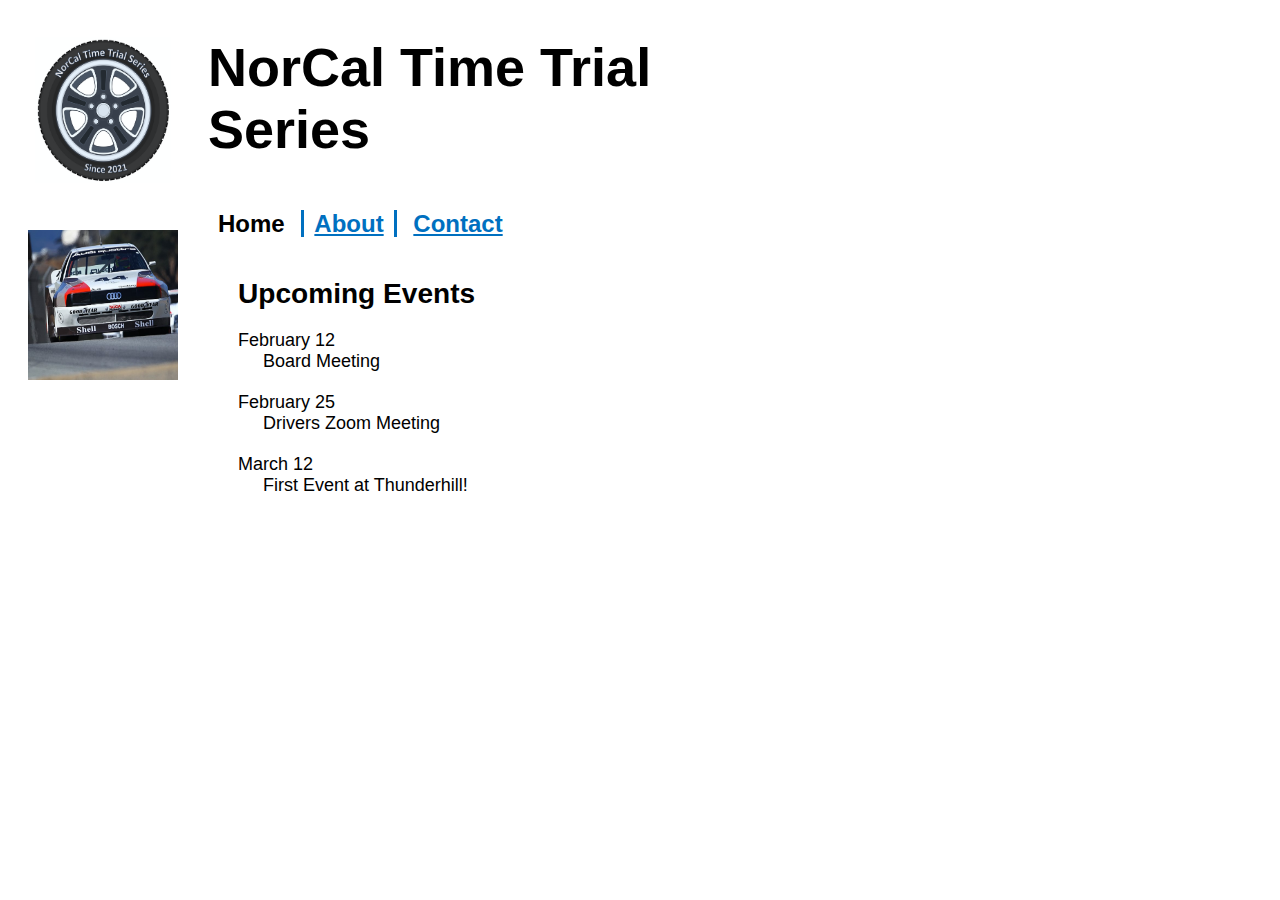
<file: 01-Intro-Web-Dev/01-Task1/index.html>
<!DOCTYPE html>
<html lang='en'>
  
  <head>
    <meta charset='utf-8'>
    <title>Home Page</title>
    <link rel="stylesheet" href="styles/index.css">
  </head>


  <body>

      <div class='images'>
        <img class='logo' src='images/LOGO.png'>
        <img class='img' src='images/car1.png'>
      </div>
  
      <section class="container">
        <h1 class="main-title">NorCal Time Trial Series</h1>
        
        <nav class="navigation">
            <a class="home-nav" href="index.html">Home</a>
            <a class="about-nav" href="about.html">About</a>
            <a class="contact-nav" href="contact.html">Contact</a>
        </nav> 
  
        <div class="content">
        <h3 class="title">Upcoming Events</h3>
  
          <div class="date">February 12</div>
          <div class="activity">Board Meeting</div>
          
          <div class="date">February 25</div>
          <div class="activity">Drivers Zoom Meeting</div>
          
          <div class="date">March 12</div>
          <div class="activity">First Event at Thunderhill!</div>
        </div>
      </section>
  </body>
</html>
</file>
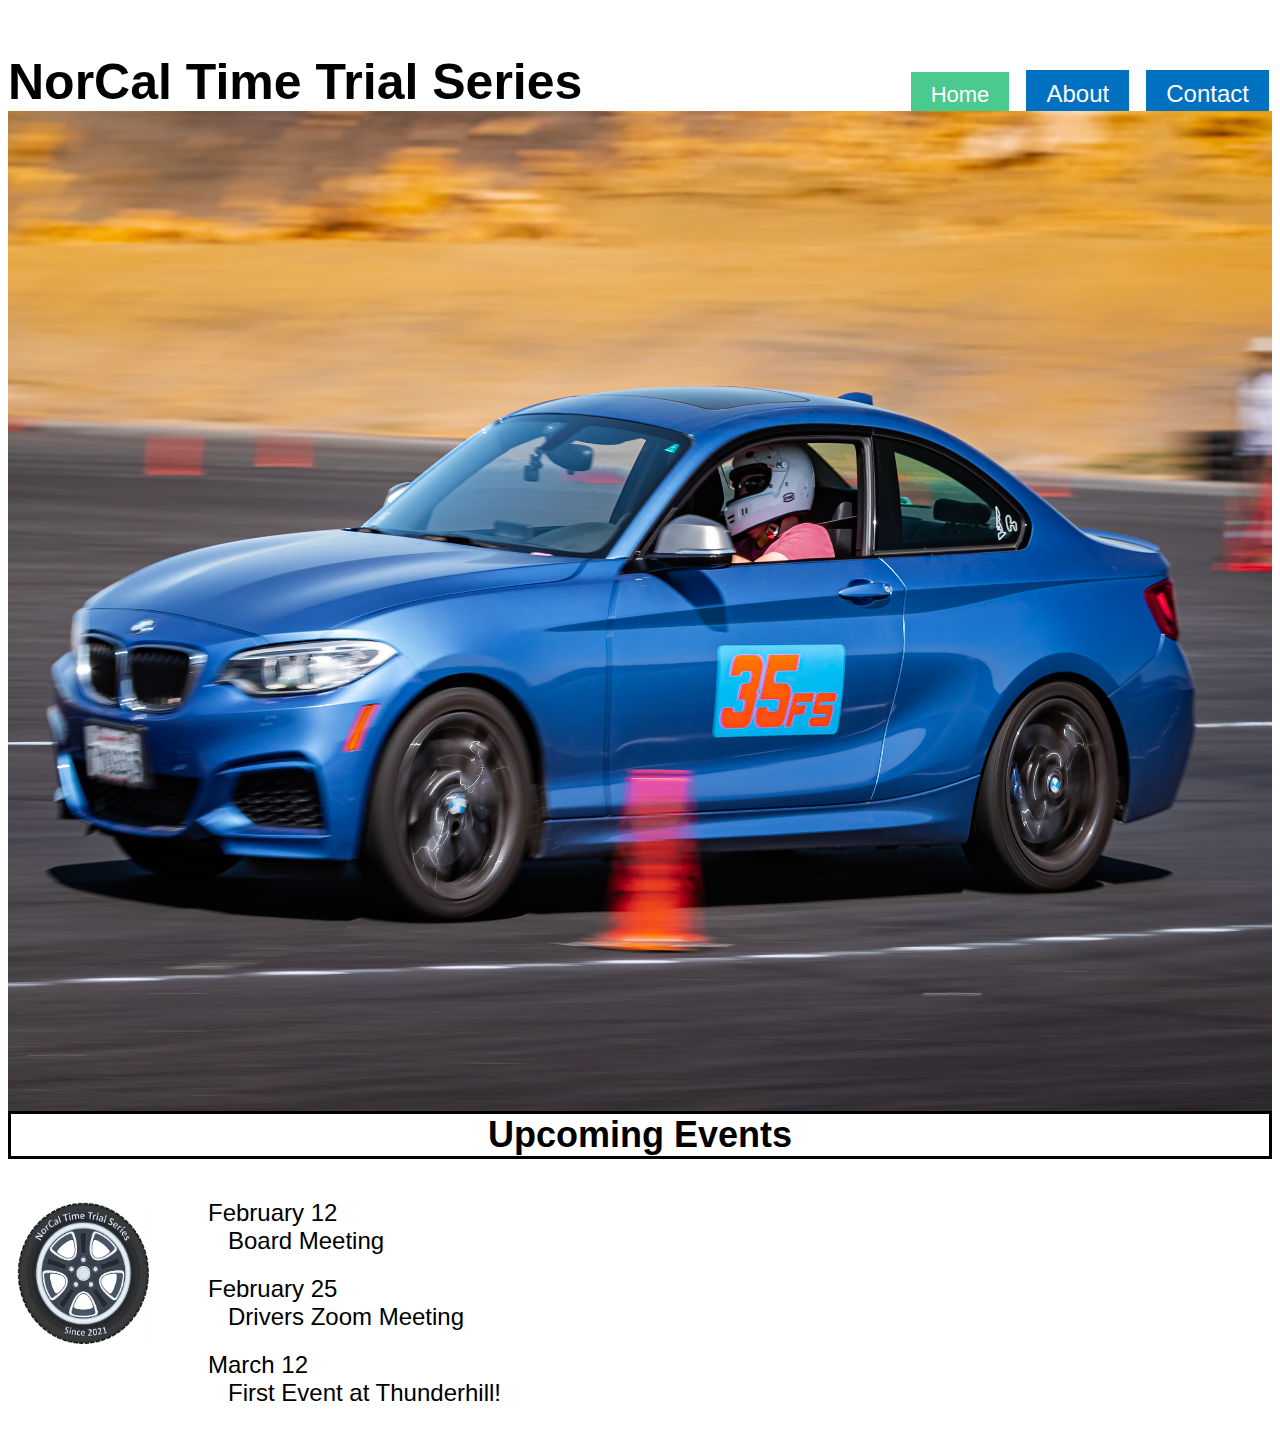
<file: 01-Intro-Web-Dev/Root 2/index.html>
<!DOCTYPE html>
<html lang='en'>
  
  <head>
    <meta charset='utf-8'>
    <title>Home Page</title>
    <link rel='stylesheet' href="styles/index.css" >
  </head>
  <body>
  
      <section class="container">
        <h1 class="main-title">NorCal Time Trial Series</h1>
     
        <nav class="navigation">
            <a class="home-nav" href="index.html">Home</a>
            <a class="about-nav" href="about.html">About</a>
            <a class="contact-nav" href="contact.html">Contact</a>
        </nav> 

        <img class='img' src='images/car4.jpeg'>
        <h2 class="section-title">Upcoming Events</h2>
        
        <div>
          <img class='logo' src='images/LOGO.png'>
        <div class="content">
          
      
  
          <div class="date">February 12</div>
          <div class="activity">Board Meeting</div>
          
          <div class="date">February 25</div>
          <div class="activity">Drivers Zoom Meeting</div>
          
          <div class="date">March 12</div>
          <div class="activity">First Event at Thunderhill!</div>
        </div>
      </section>
  </body>
</html>
</file>
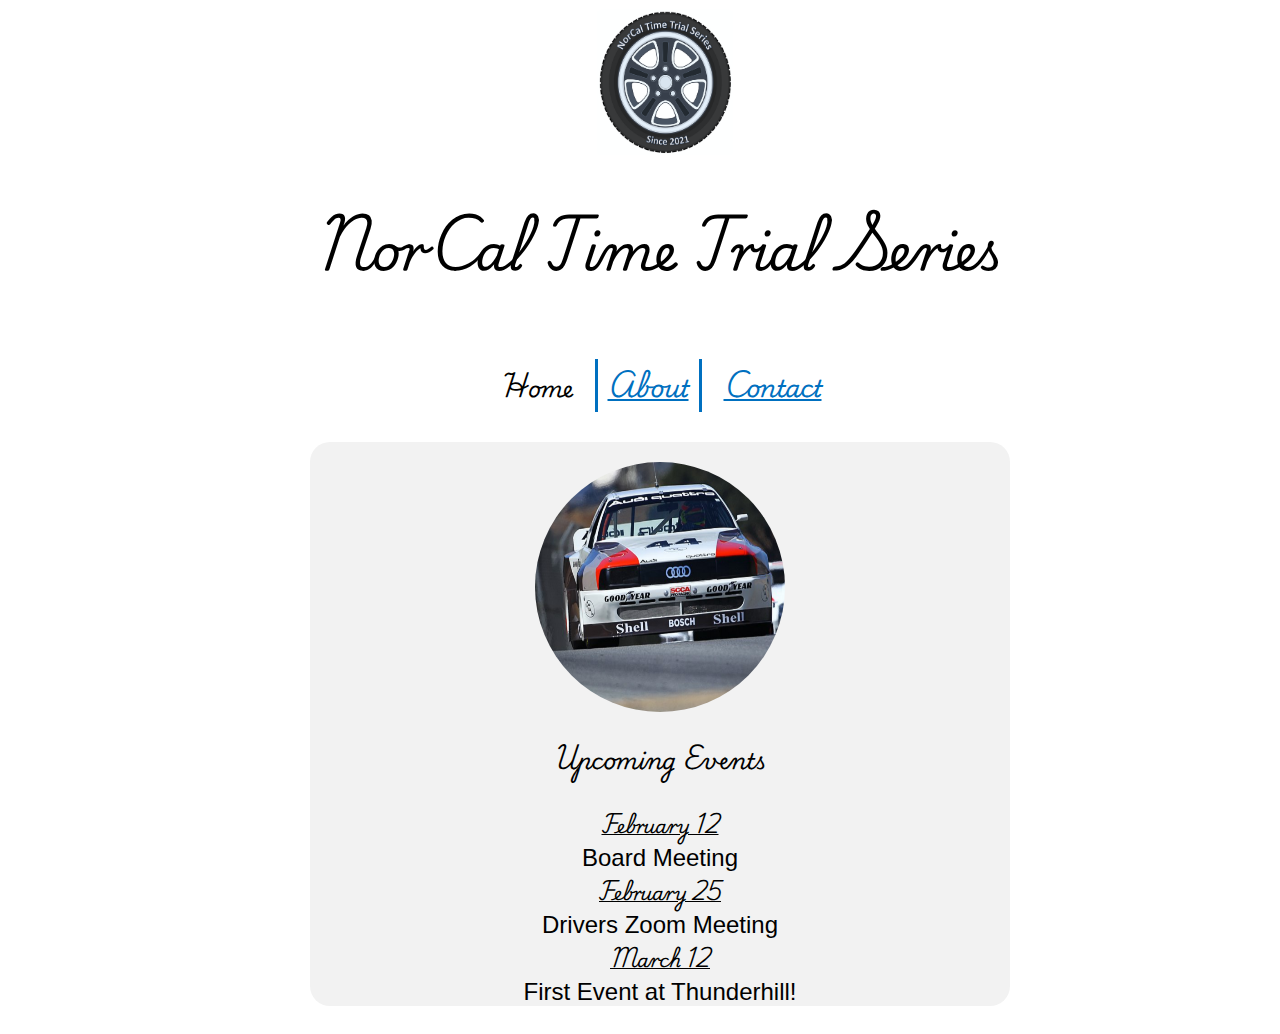
<file: 01-Intro-Web-Dev/Root/index.html>
<!DOCTYPE html>
<html lang='en'>
  
  <head>
    <meta charset='utf-8'>
    <title>Home Page</title>
    <link rel="preconnect" href="https://fonts.googleapis.com">
    <link rel="preconnect" href="https://fonts.gstatic.com" crossorigin>
    <link href="https://fonts.googleapis.com/css2?family=Playwrite+CU:wght@100..400&display=swap" rel="stylesheet">
    <link rel="stylesheet" href="styles/index.css">
  </head>


  <body>
      <section class="container">
        <img class='logo' src='images/LOGO.png'>
        <h1 class="main-title">NorCal Time Trial Series</h1>
        
        <nav class="navigation">
            <a class="home-nav" href="index.html">Home</a>
            <a class="about-nav" href="about.html">About</a>
            <a class="contact-nav" href="contact.html">Contact</a>
        </nav> 
  
        <div class="content">
          <img class='img' src='images/car1.png'>
        <h3 class="title">Upcoming Events</h3>
  
          <div class="date">February 12</div>
          <div class="activity">Board Meeting</div>
          
          <div class="date">February 25</div>
          <div class="activity">Drivers Zoom Meeting</div>
          
          <div class="date">March 12</div>
          <div class="activity">First Event at Thunderhill!</div>
        </div>
      </section>
  </body>
</html>
</file>
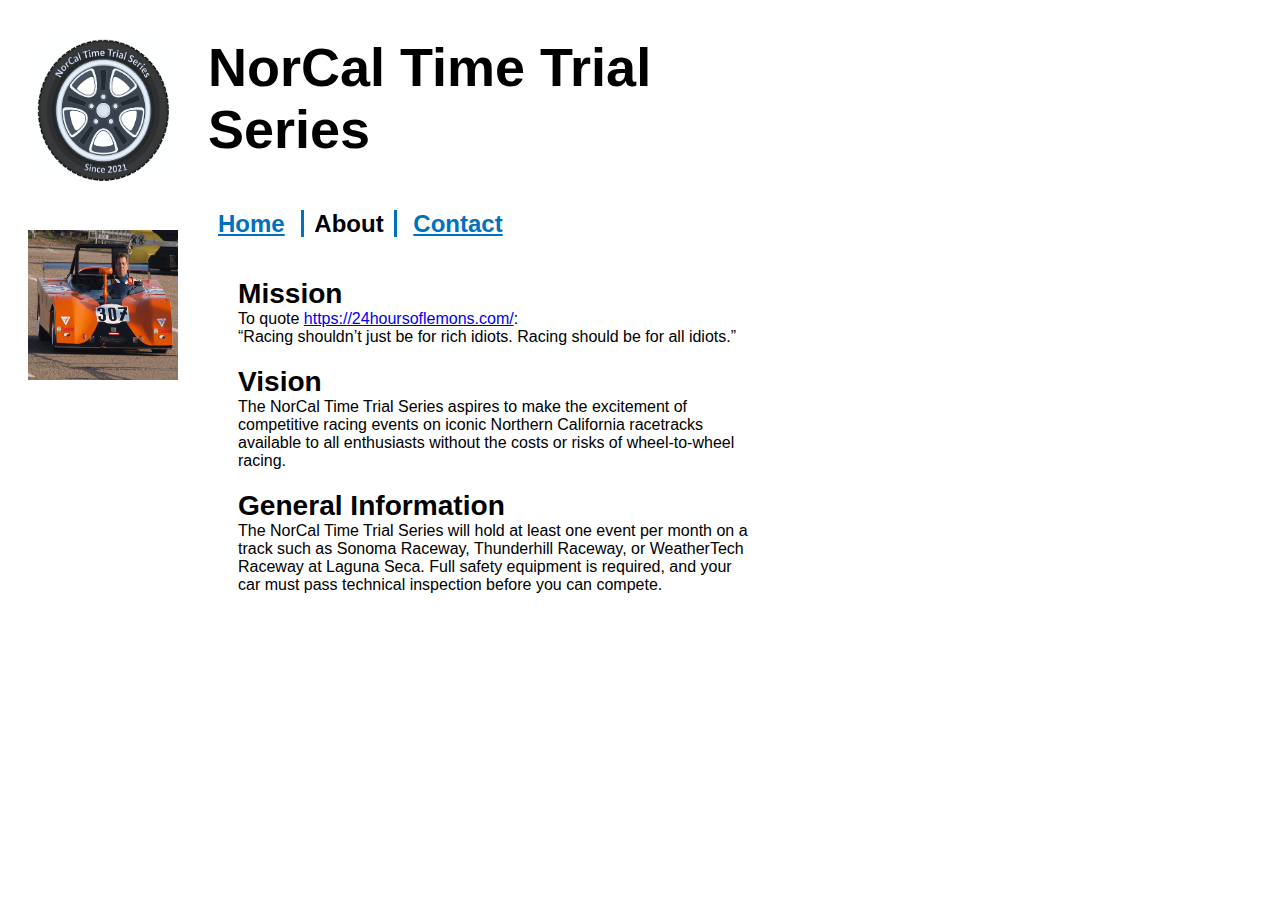
<file: 01-Intro-Web-Dev/01-Task1/about.html>
<!DOCTYPE html>
<html lang='eng'>
  
  <head>
    <meta charset='utf-8'>
    <title>About Page</title>
    <link rel='stylesheet' href="styles/about.css" >
  </head>
  <body>

      <div class='images'>
        <img class='logo' src='images/LOGO.png'>
        <img class='img' src='images/car2.png'>
      </div>
  
      <section class="container">
        <h1 class="main-title">NorCal Time Trial Series</h1>
        
        <nav class="navigation">
            <a class="home-nav" href="index.html">Home</a>
            <a class="about-nav" href="about.html">About</a>
            <a class="contact-nav" href="contact.html">Contact</a>
        </nav> 
      
        <div class="content">
            <h3 class="title">Mission</h3>
              <div class="description">To quote <a href="https://24hoursoflemons.com/">https://24hoursoflemons.com/</a>:<br>“Racing shouldn’t just be for rich idiots. Racing should be for all idiots.”
              </div>
          
            <h3 class="title">Vision</h3>
              <div class="description">The NorCal Time Trial Series aspires to make the excitement of competitive racing events on iconic Northern California racetracks available to all enthusiasts without the costs or risks of wheel-to-wheel racing.
              </div>
          
            <h3 class="title">General Information</h3>
              <div class="description">The NorCal Time Trial Series will hold at least one event per month on a track such as Sonoma Raceway, Thunderhill Raceway, or WeatherTech Raceway at Laguna Seca. Full safety equipment is required, and your car must pass technical inspection before you can compete.
              </div>
        </div>
      </section>
    
  </body>
</html>
</file>
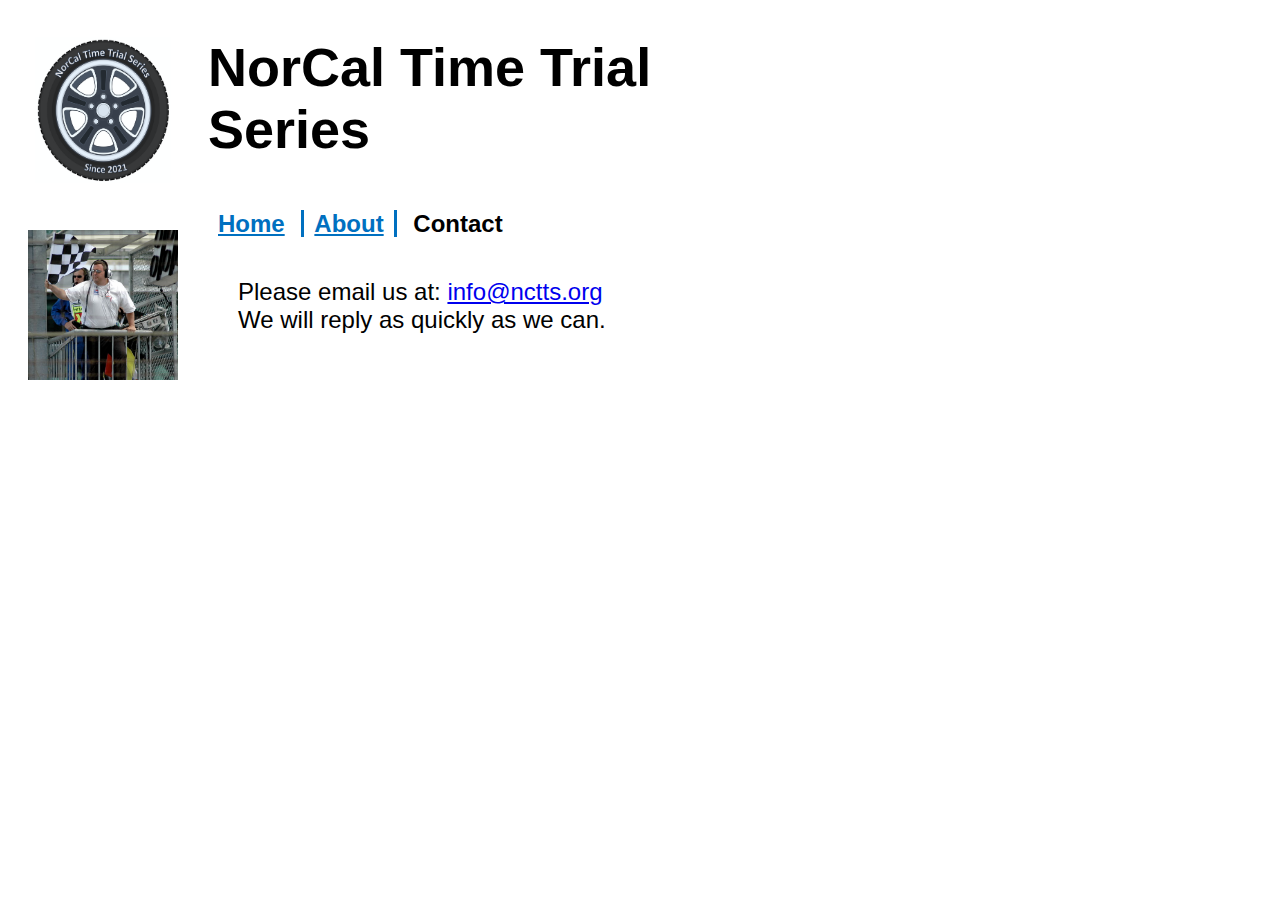
<file: 01-Intro-Web-Dev/01-Task1/contact.html>
<!DOCTYPE html>
<html lang='eng'>
  
  <head>
    <meta charset='utf-8'>
    <title>Contact Page</title>
    <link rel="stylesheet" href="styles/contact.css">
  </head>
  <body>
      <div class='images'>
        <img class='logo' src='images/LOGO.png'>
        <img class='img' src='images/car3.png'>
      </div>

      <section class="container">
        <h1 class="main-title">NorCal Time Trial Series</h1>
        
        <nav class="navigation">
            <a class="home-nav" href="index.html">Home</a>
            <a class="about-nav" href="about.html">About</a>
            <a class="contact-nav" href="contact.html">Contact</a>
        </nav> 
        
        <div class="content">
          <p>Please email us at: <a href="mailto:info@nctts.org">info@nctts.org</a><br>
            We will reply as quickly as we can.
          </p>
        </div>
      </section>
      
  </body>
</html>
</file>
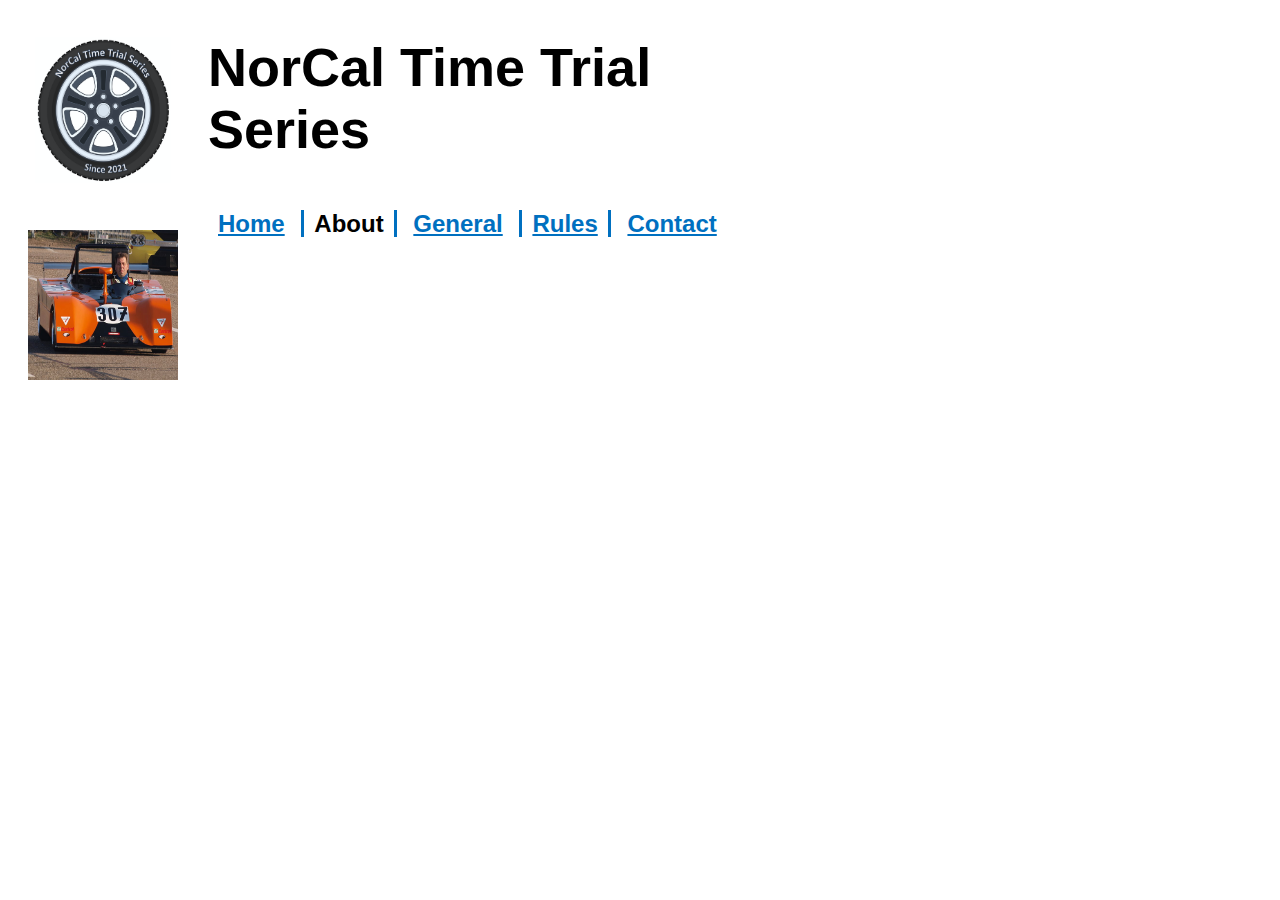
<file: 01-Intro-Web-Dev/01-Task1/general_info.html>
<!DOCTYPE html>
<html lang='eng'>
  
  <head>
    <meta charset='utf-8'>
    <title>General Information Page</title>
    <link rel='stylesheet' href="styles/about.css" >
  </head>
  <body>

      <div class='images'>
        <img class='logo' src='images/LOGO.png'>
        <img class='img' src='images/car2.png'>
      </div>
  
      <section class="container">
        <h1 class="main-title">NorCal Time Trial Series</h1>
        
        <nav class="navigation">
            <a class="home-nav" href="index.html">Home</a>
            <a class="about-nav" href="about.html">About</a>
            <a class="info-nav" href="general_info.html">General</a>
            <a class="rules-nav" href="rules.html">Rules</a>
            <a class="contact-nav" href="contact.html">Contact</a>
        </nav> 
      
        
   
      </section>
    
  </body>
</html>
</file>
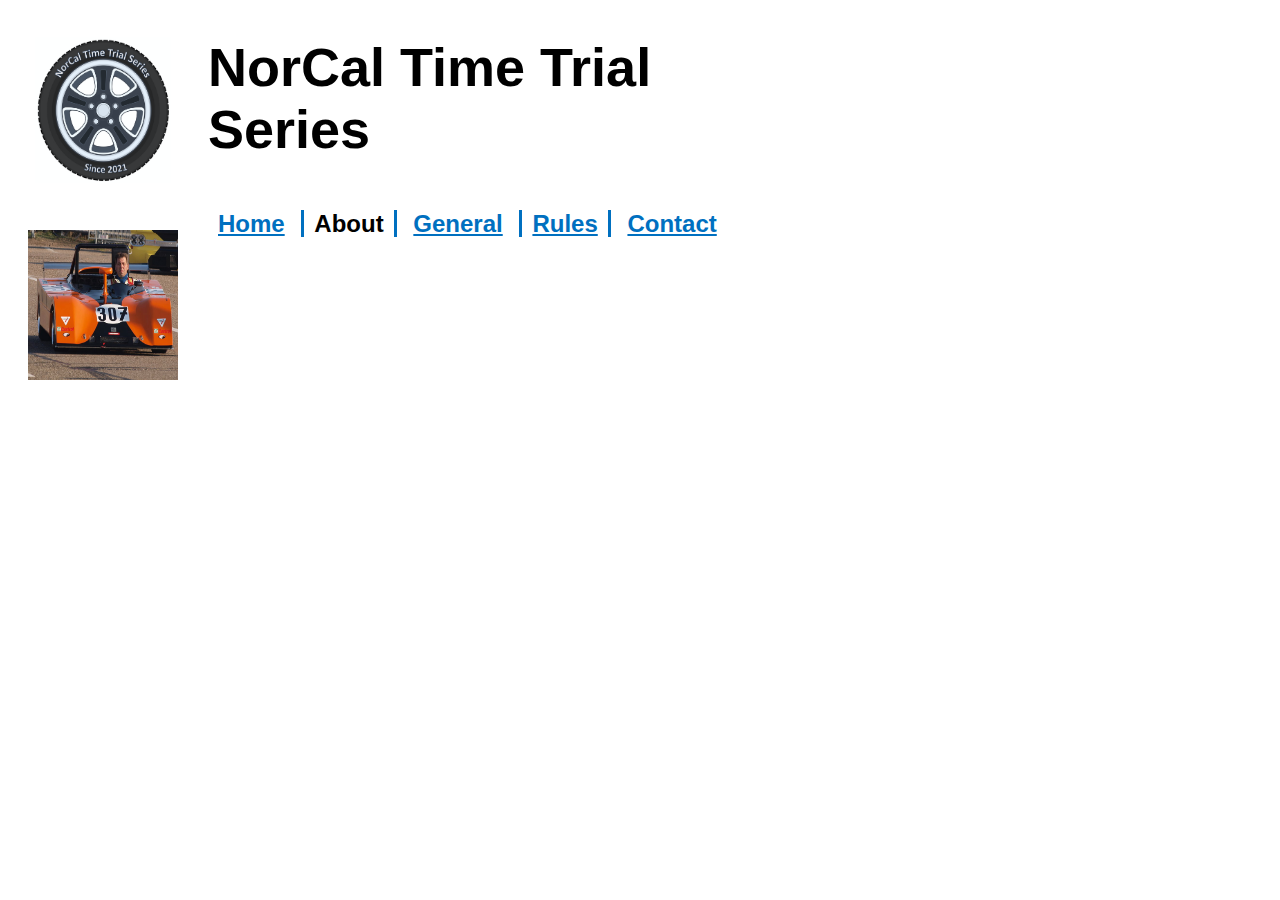
<file: 01-Intro-Web-Dev/01-Task1/rules.html>
<!DOCTYPE html>
<html lang='eng'>
  
  <head>
    <meta charset='utf-8'>
    <title>Safety Rules Page</title>
    <link rel='stylesheet' href="styles/about.css" >
  </head>
  <body>

      <div class='images'>
        <img class='logo' src='images/LOGO.png'>
        <img class='img' src='images/car2.png'>
      </div>
  
      <section class="container">
        <h1 class="main-title">NorCal Time Trial Series</h1>
        
        <nav class="navigation">
            <a class="home-nav" href="index.html">Home</a>
            <a class="about-nav" href="about.html">About</a>
            <a class="info-nav" href="general_info.html">General</a>
            <a class="rules-nav" href="rules.html">Rules</a>
            <a class="contact-nav" href="contact.html">Contact</a>
        </nav> 
      
        
   
      </section>
    
  </body>
</html>
</file>
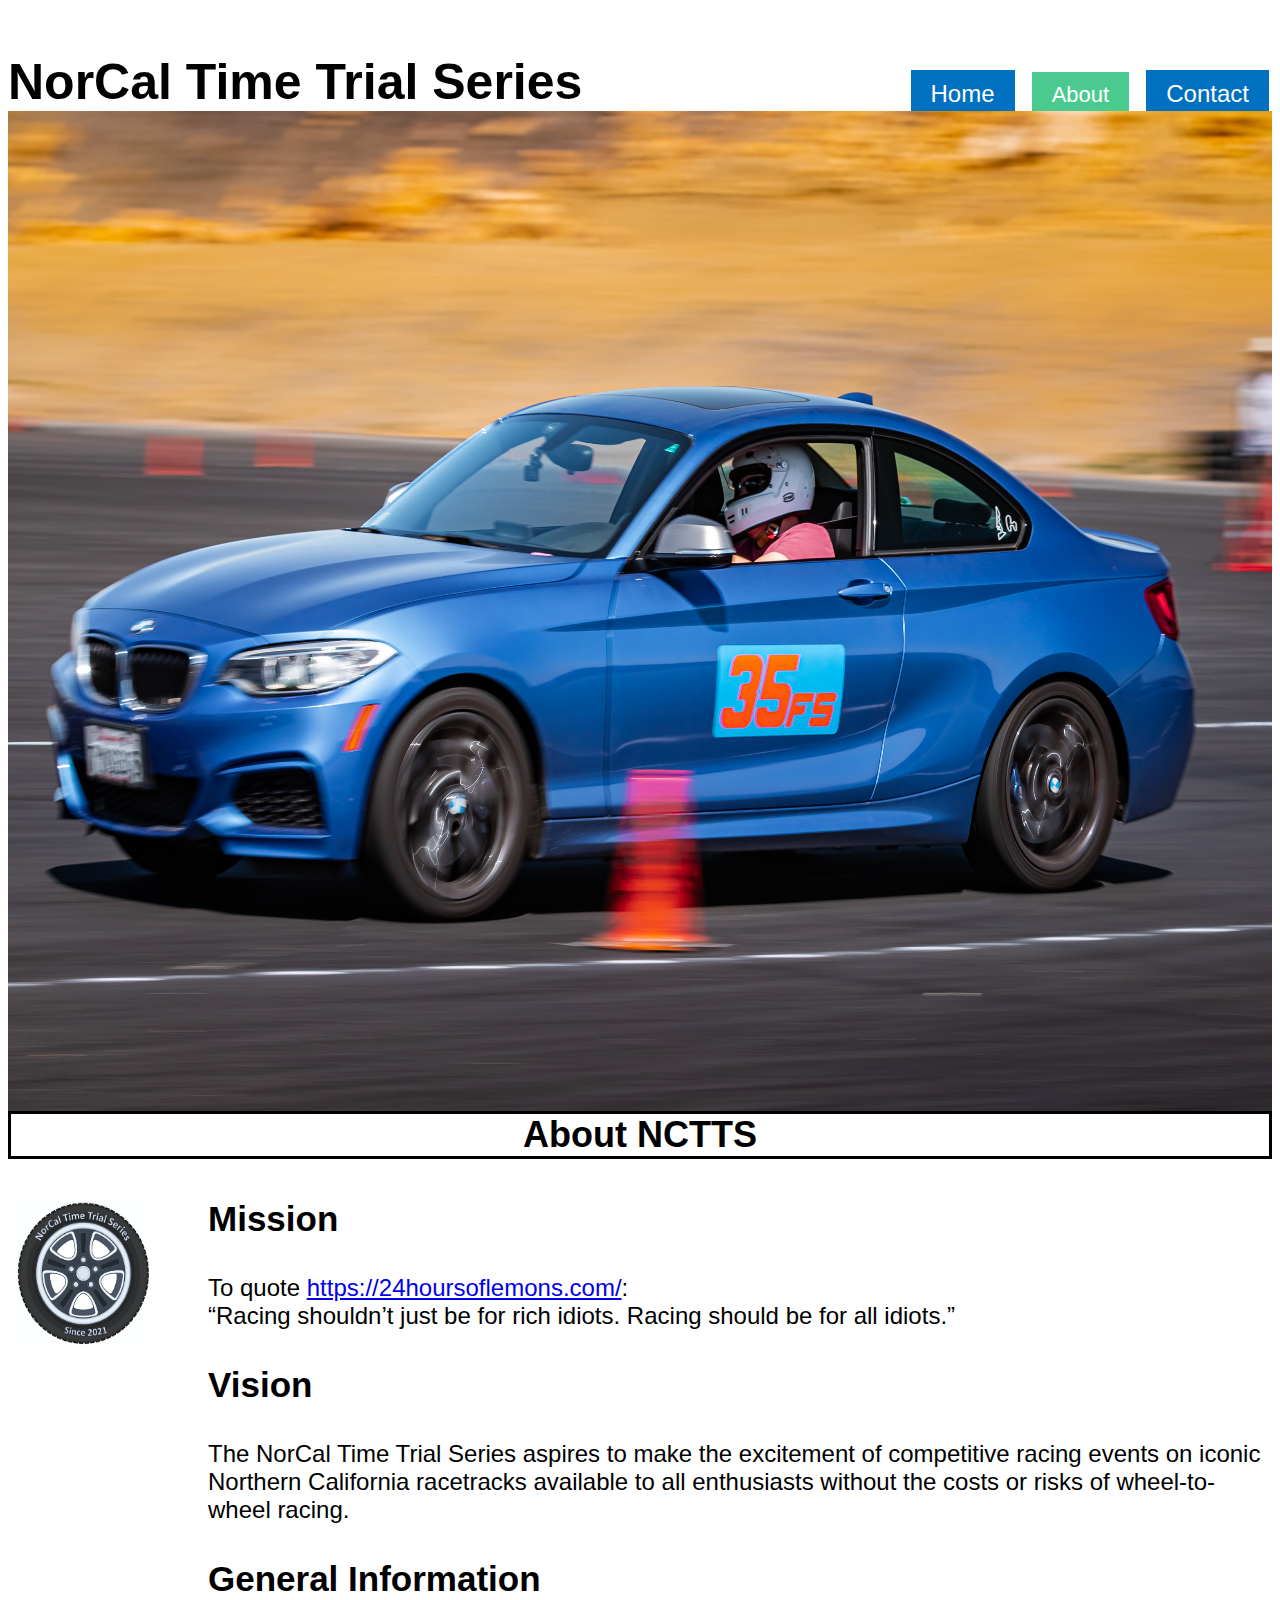
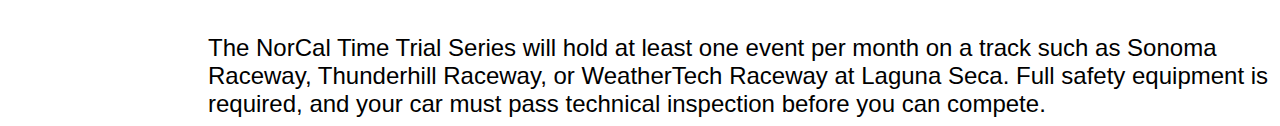
<file: 01-Intro-Web-Dev/Root 2/about.html>
<!DOCTYPE html>
<html lang='eng'>
  
  <head>
    <meta charset='utf-8'>
    <title>About Page</title>
    <link rel='stylesheet' href="styles/about.css" >
  </head>
  <body>
  
      <section class="container">
          <h1 class="main-title">NorCal Time Trial Series</h1>
        
          <nav class="navigation">
            <a class="home-nav" href="index.html">Home</a>
            <a class="about-nav" href="about.html">About</a>
            <a class="contact-nav" href="contact.html">Contact</a>
        </nav> 
       

        <img class='img' src='images/car4.jpeg'>
        <h2 class="section-title">About NCTTS</h2>
        
        <div>
          <img class='logo' src='images/LOGO.png'>
        <div class="content">
          
            <h3 class="title">Mission</h3>
              <div class="description">To quote <a href="https://24hoursoflemons.com/">https://24hoursoflemons.com/</a>:<br>“Racing shouldn’t just be for rich idiots. Racing should be for all idiots.”
              </div>
          
            <h3 class="title">Vision</h3>
              <div class="description">The NorCal Time Trial Series aspires to make the excitement of competitive racing events on iconic Northern California racetracks available to all enthusiasts without the costs or risks of wheel-to-wheel racing.
              </div>
          
            <h3 class="title">General Information</h3>
              <div class="description">The NorCal Time Trial Series will hold at least one event per month on a track such as Sonoma Raceway, Thunderhill Raceway, or WeatherTech Raceway at Laguna Seca. Full safety equipment is required, and your car must pass technical inspection before you can compete.
              </div>
          </div>
        </div>
      </section>
  </body>
</html>
</file>
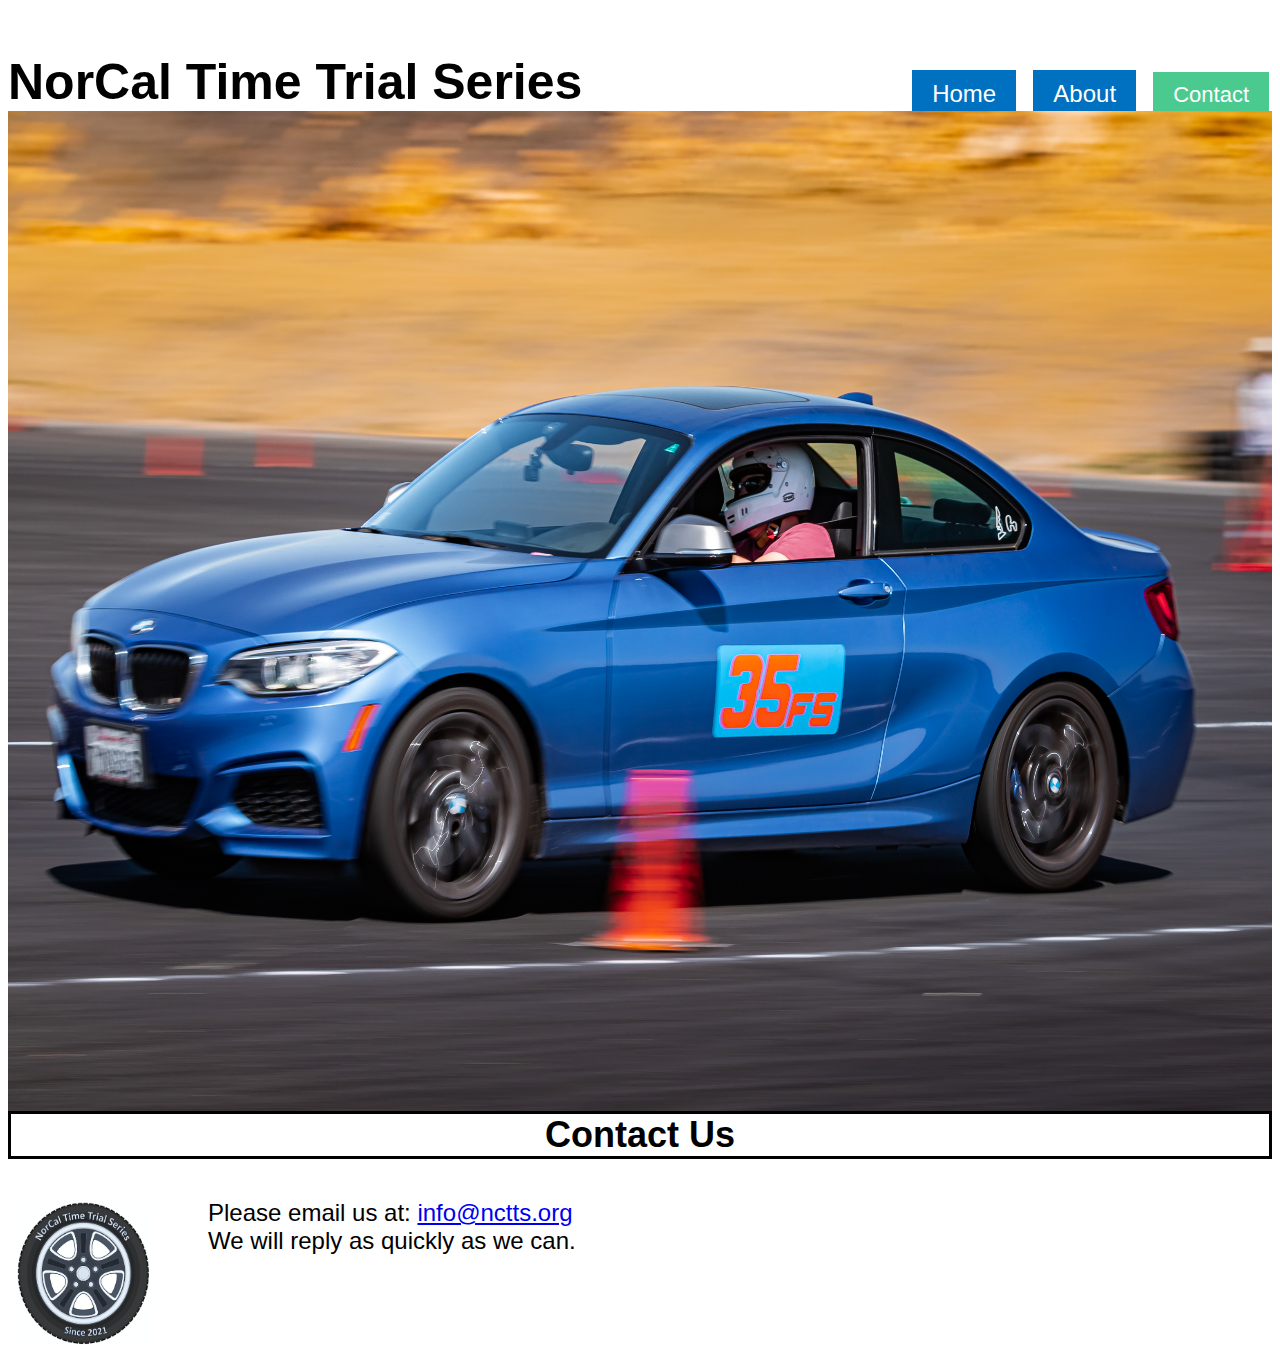
<file: 01-Intro-Web-Dev/Root 2/contact.html>
<!DOCTYPE html>
<html lang='eng'>
  
  <head>
    <meta charset='utf-8'>
    <title>Contact Page</title>
    <link rel='stylesheet' href="styles/contact.css" >
  </head>
  <body>
  
      <section class="container">
        <h1 class="main-title">NorCal Time Trial Series</h1>
     
        <nav class="navigation">
            <a class="home-nav" href="index.html">Home</a>
            <a class="about-nav" href="about.html">About</a>
            <a class="contact-nav" href="contact.html">Contact</a>
        </nav> 

        <img class='img' src='images/car4.jpeg'>
        <h2 class="section-title">Contact Us</h2>
        
        <div>
          <img class='logo' src='images/LOGO.png'>
        <div class="content">
          
          <p>Please email us at: <a href="mailto:info@nctts.org">info@nctts.org</a><br>
            We will reply as quickly as we can.
          </p>
        </div>
      </section>
      
  </body>
</html>
</file>
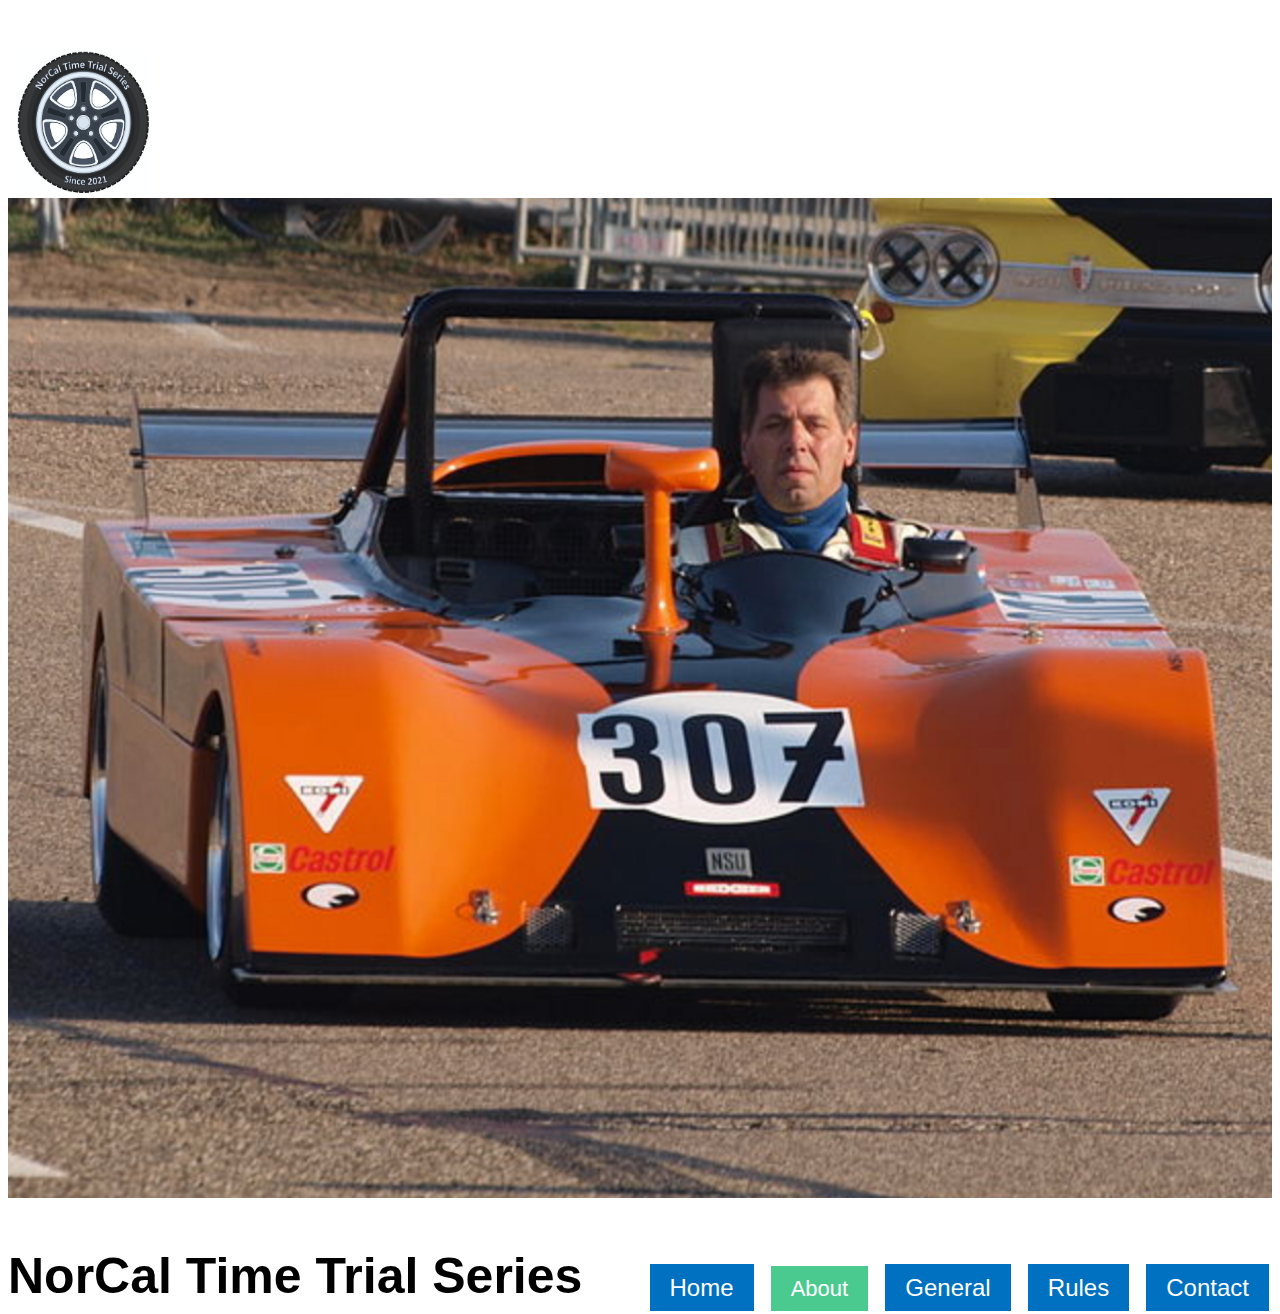
<file: 01-Intro-Web-Dev/Root 2/general_info.html>
<!DOCTYPE html>
<html lang='eng'>
  
  <head>
    <meta charset='utf-8'>
    <title>General Information Page</title>
    <link rel="preconnect" href="https://fonts.googleapis.com">
    <link rel="preconnect" href="https://fonts.gstatic.com" crossorigin>
    <link href="https://fonts.googleapis.com/css2?family=Playwrite+CU:wght@100..400&display=swap" rel="stylesheet">
    <link rel='stylesheet' href="styles/about.css" >
  </head>
  <body>

      <div class='images'>
        <img class='logo' src='images/LOGO.png'>
        <img class='img' src='images/car2.png'>
      </div>
  
      <section class="container">
        <h1 class="main-title">NorCal Time Trial Series</h1>
        
        <nav class="navigation">
            <a class="home-nav" href="index.html">Home</a>
            <a class="about-nav" href="about.html">About</a>
            <a class="info-nav" href="general_info.html">General</a>
            <a class="rules-nav" href="rules.html">Rules</a>
            <a class="contact-nav" href="contact.html">Contact</a>
        </nav> 
      
        
   
      </section>
    
  </body>
</html>
</file>
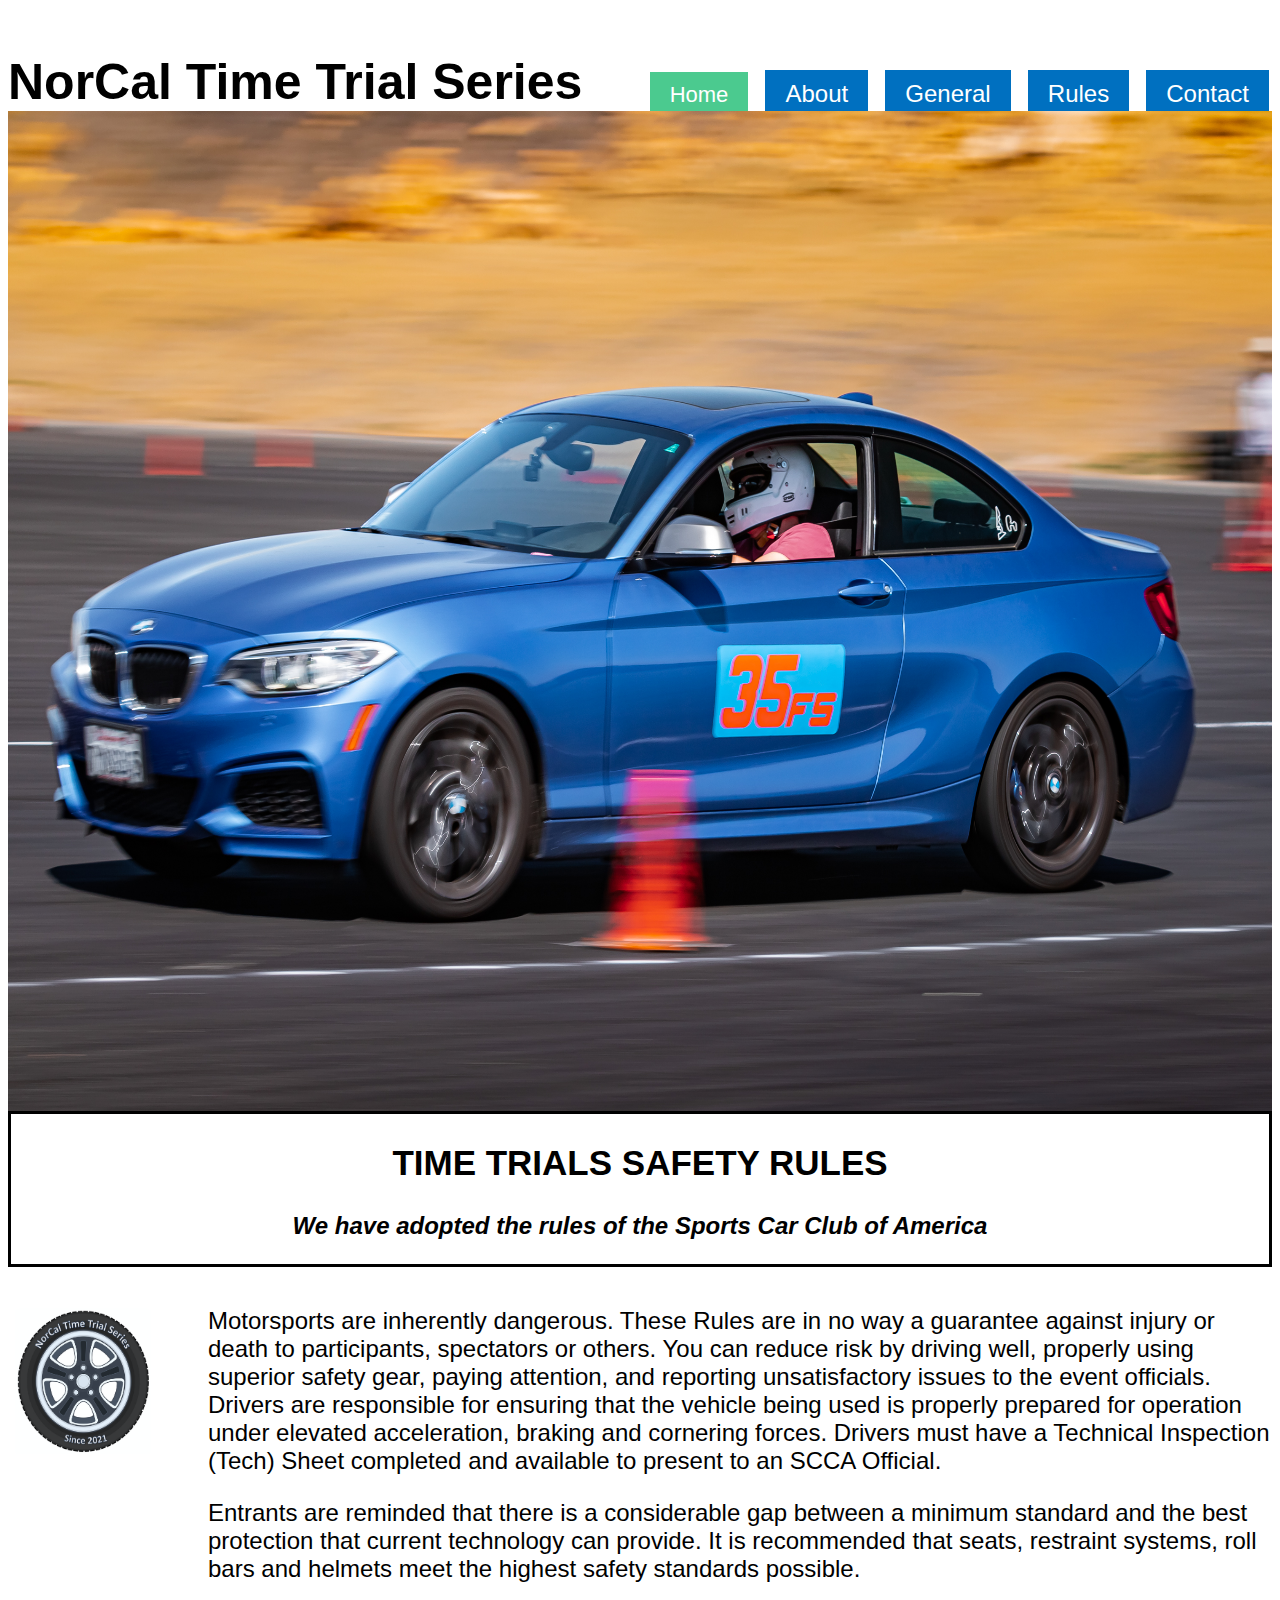
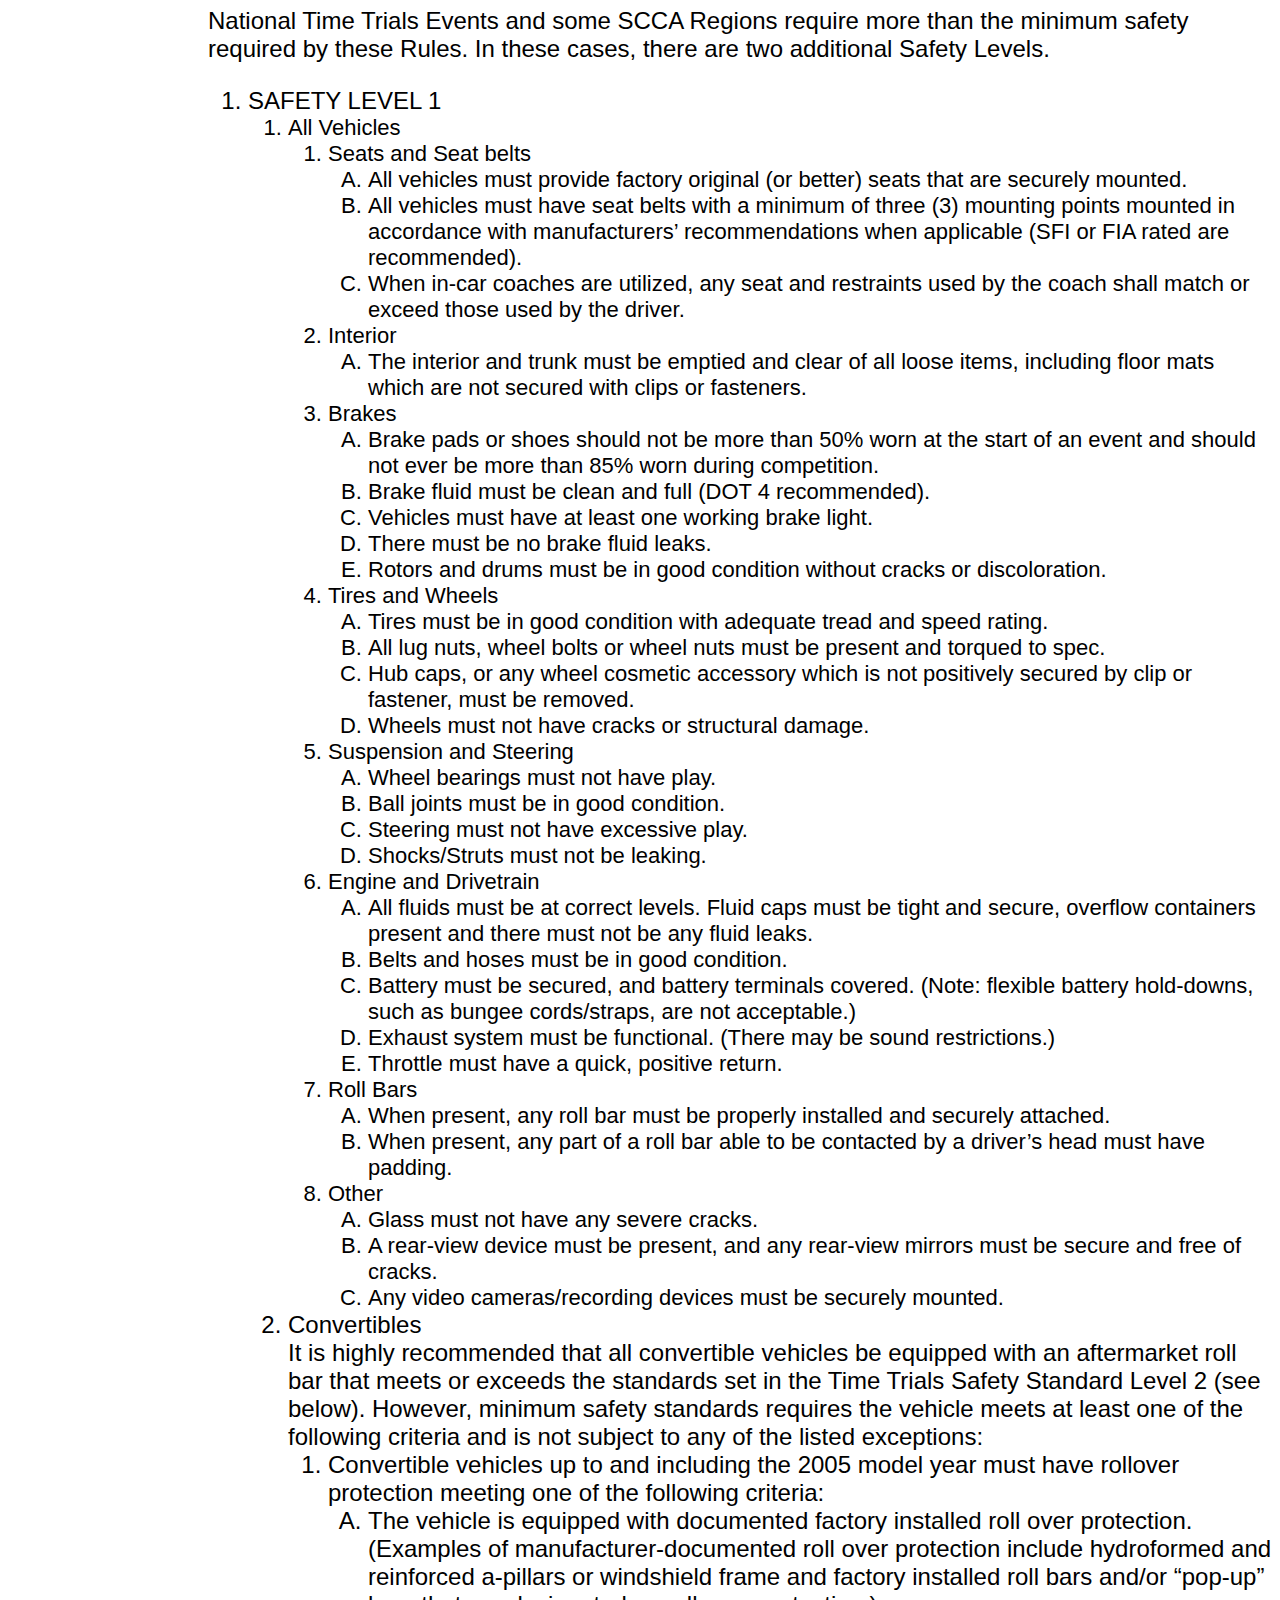
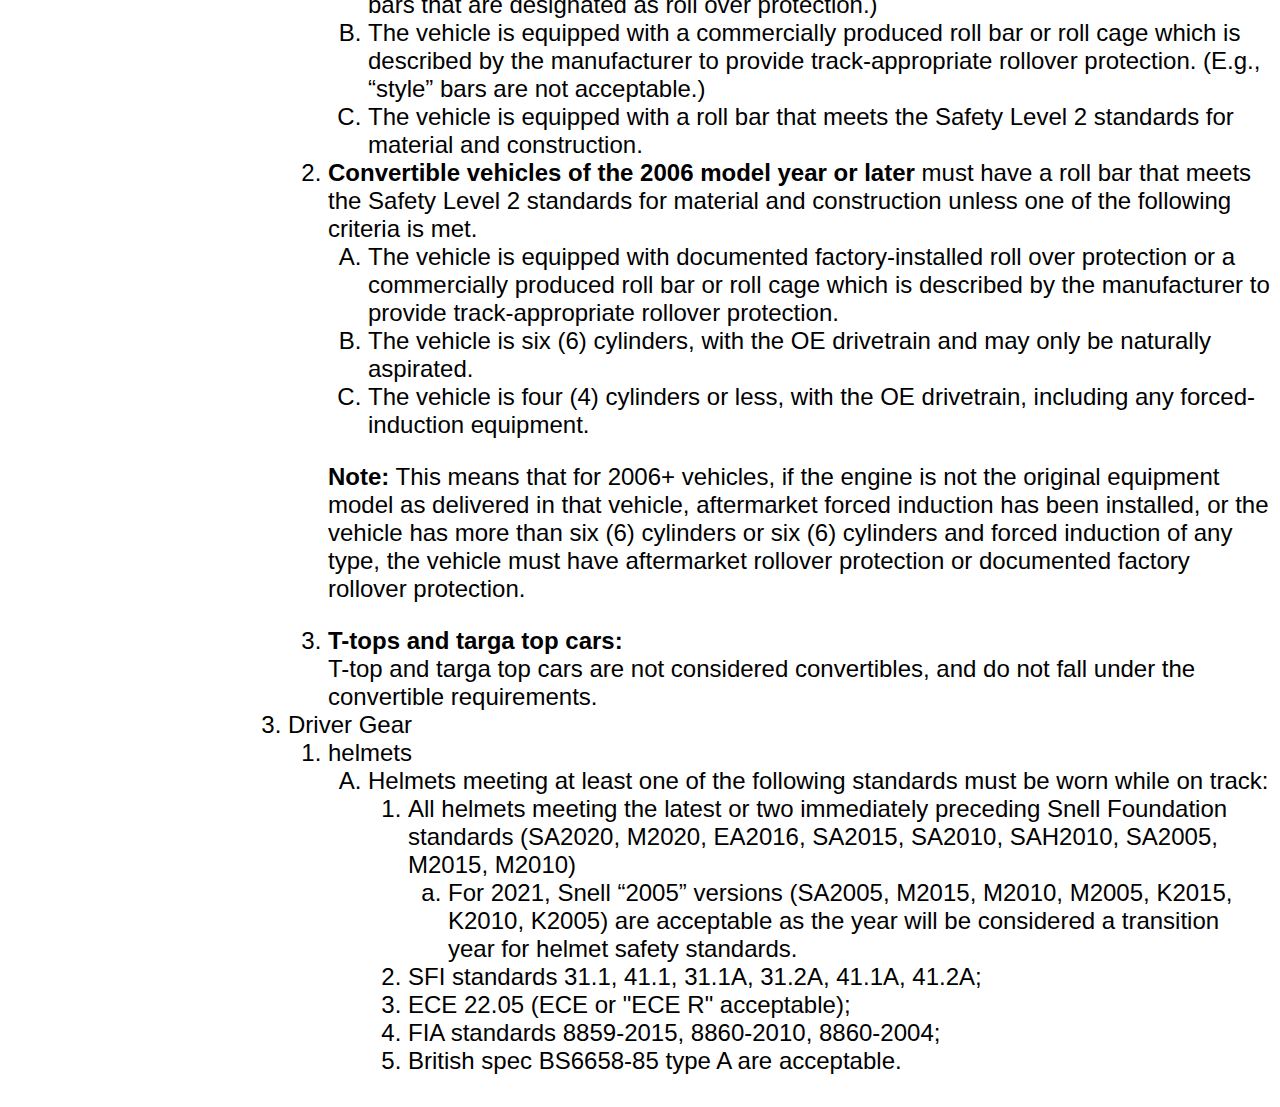
<file: 01-Intro-Web-Dev/Root 2/rules.html>
<!DOCTYPE html>
<html lang='eng'>
  
  <head>
    <meta charset='utf-8'>
    <title>Safety Rules Page</title>
    <link rel='stylesheet' href="styles/index.css" >
  </head>
  <body>

    <section class="container">
      <h1 class="main-title">NorCal Time Trial Series</h1>
    
      <nav class="navigation">
        <a class="home-nav" href="index.html">Home</a>
        <a class="about-nav" href="about.html">About</a>
        <a class="info-nav" href="general_info.html">General</a>
        <a class="rules-nav" href="rules.html">Rules</a>
        <a class="contact-nav" href="contact.html">Contact</a>
        
    </nav> 
   

    <img class='img' src='images/car4.jpeg'>
    
    <div class="section-title">
    <h2 class="title">TIME TRIALS SAFETY RULES</h2>
    <h3 class="subtitle-1"><i>We have adopted the rules of the Sports Car Club of America</i></h3>
    </div>

    <div>
      <img class='logo' src='images/LOGO.png'>
    <div class="content">

      <p class="description"> Motorsports are inherently dangerous. These Rules are in no way a guarantee against injury or death to participants, spectators or others. You can reduce risk by driving well, properly using superior safety gear, paying attention, and reporting unsatisfactory issues to the event officials. Drivers are responsible for ensuring that the vehicle being used is properly prepared for operation under elevated acceleration, braking and cornering forces. Drivers must have a Technical Inspection (Tech) Sheet completed and available to present to an SCCA Official.
      </p>

      <p class="description"> Entrants are reminded that there is a considerable gap between a minimum standard and the best protection that current technology can provide. It is recommended that seats, restraint systems, roll bars and helmets meet the highest safety standards possible.
      </p>

      <p class="description">National Time Trials Events and some SCCA Regions require more than the minimum safety required by these Rules. In these cases, there are two additional Safety Levels.

      </p>


      <ol>
        <li class="subtitle-1">SAFETY LEVEL 1
          <div class="description">
          </div>
          <ol>
            <li class="subtitle-2">All Vehicles
            <div class="description">
            </div>
            <ol>
              <li class="subtitle-2" >Seats and Seat belts
                <div class="description">
                </div>
                <ol>
                  <li type="A">All vehicles must provide factory original (or better) seats that are securely mounted.</li>
                  <li type="A">All vehicles must have seat belts with a minimum of three (3) mounting points mounted in accordance with manufacturers’ recommendations when applicable (SFI or FIA rated are recommended).</li>
                  <li type="A">When in-car coaches are utilized, any seat and restraints used by the coach shall match or exceed those used by the driver.</li>
                </ol>
                </li>

                <li>Interior
                  <ol>
                    <li start='1' type="A">The interior and trunk must be emptied and clear of all loose items, including floor mats which are not secured with clips or fasteners.</li>
                  </ol>
                </li>

                <li>Brakes
                  <ol>
                    <li type="A">Brake pads or shoes should not be more than 50% worn at the start of an event and should not ever be more than 85% worn during competition.</li>
                    <li type="A">Brake fluid must be clean and full (DOT 4 recommended).</li>
                    <li type="A">Vehicles must have at least one working brake light.</li>
                    <li type="A">There must be no brake fluid leaks.</li>
                    <li type="A">Rotors and drums must be in good condition without cracks or discoloration.</li>
                  </ol>
                </li>
                <li>Tires and Wheels
                  <ol>
                    <li type="A">Tires must be in good condition with adequate tread and speed rating.</li>
                    <li type="A">All lug nuts, wheel bolts or wheel nuts must be present and torqued to spec.</li>
                    <li type="A">Hub caps, or any wheel cosmetic accessory which is not positively secured by clip or fastener, must be removed.</li>
                    <li type="A">Wheels must not have cracks or structural damage.</li>
                  </ol>
                </li>
                <li>Suspension and Steering
                  <ol>
                    <li type="A">Wheel bearings must not have play.</li>
                    <li type="A">Ball joints must be in good condition.</li>
                    <li type="A">Steering must not have excessive play.</li>
                    <li type="A">Shocks/Struts must not be leaking.</li>
                  </ol>
                </li>
                <li>Engine and Drivetrain
                  <ol>
                    <li type="A">All fluids must be at correct levels. Fluid caps must be tight and secure, overflow containers present and there must not be any fluid leaks.</li>
                    <li type="A">Belts and hoses must be in good condition.</li>
                    <li type="A">Battery must be secured, and battery terminals covered. (Note: flexible battery hold-downs, such as bungee cords/straps, are not acceptable.)</li>
                    <li type="A">Exhaust system must be functional. (There may be sound restrictions.)</li>
                    <li type="A">Throttle must have a quick, positive return.</li>
                  </ol>
                </li>
                <li>Roll Bars
                  <ol>
                    <li type="A">When present, any roll bar must be properly installed and securely attached.</li>
                    <li type="A">When present, any part of a roll bar able to be contacted by a driver’s head must have padding.</li>
                  </ol>
                </li>
                <li>Other
                  <ol>
                    <li type="A">Glass must not have any severe cracks.</li>
                    <li type="A">A rear-view device must be present, and any rear-view mirrors must be secure and free of cracks.</li>
                    <li type="A">Any video cameras/recording devices must be securely mounted.</li>
                  </ol>
                </li>
              </ol>

              <li>Convertibles
                <div class="description">It is highly recommended that all convertible vehicles be equipped with an aftermarket roll bar that meets or exceeds the standards set in the Time Trials Safety Standard Level 2 (see below). However, minimum safety standards requires the vehicle meets at least one of the following criteria and is not subject to any of the listed exceptions:
                </div>
                <ol>
                  <li>Convertible vehicles up to and including the 2005 model year must have rollover protection meeting one of the following criteria:
                    <ol>
                      <li type="A">The vehicle is equipped with documented factory installed roll over protection. (Examples of manufacturer-documented roll over protection include hydroformed and reinforced a-pillars or windshield frame and factory installed roll bars and/or “pop-up” bars that are designated as roll over protection.)
                      </li>
                      <li type="A">The vehicle is equipped with a commercially produced roll bar or roll cage which is described by the manufacturer to provide track-appropriate rollover protection. (E.g., “style” bars are not acceptable.)</li>
                      <li type="A">The vehicle is equipped with a roll bar that meets the Safety Level 2 standards for material and construction.</li>
                    </ol>
                  </li>
                  <li><b>Convertible vehicles of the 2006 model year or later</b> must have a roll bar that meets the Safety Level 2 standards for material and construction unless one of the following criteria is met.
                  <ol>
                    <li type="A">The vehicle is equipped with documented factory-installed roll over protection or a commercially produced roll bar or roll cage which is described by the manufacturer to provide track-appropriate rollover protection.</li>
                    <li type="A">The vehicle is six (6) cylinders, with the OE drivetrain and may only be naturally aspirated.</li>
                    <li type="A">The vehicle is four (4) cylinders or less, with the OE drivetrain, including any forced-induction equipment.</li>
                  </ol>
                  <p><b>Note:</b> This means that for 2006+ vehicles, if the engine is not the original equipment model as delivered in that vehicle,  aftermarket forced induction has been installed, or the vehicle has more than six (6) cylinders or six (6) cylinders and forced induction of any type, the vehicle must have aftermarket rollover protection or documented factory rollover protection.</p>
                  </li>
                  <li><b>T-tops and targa top cars:</b><br>T-top and targa top cars are not considered convertibles, and do not fall under the convertible requirements.</li>
                </ol>
                <li>Driver Gear
                  <ol>
                    <li>helmets
                      <ol>
                        <li type="A">Helmets meeting at least one of the following standards must be worn while on track:
                          <ol>
                            <li>All helmets meeting the latest or two immediately preceding Snell Foundation standards (SA2020, M2020, EA2016, SA2015, SA2010, SAH2010, SA2005, M2015, M2010)
                              <ol>
                                <li type="a">For 2021, Snell “2005” versions (SA2005, M2015, M2010, M2005, K2015, K2010, K2005) are acceptable as the year will be considered a transition year for helmet safety standards.</li>
                              </ol>
                              <li>SFI standards 31.1, 41.1, 31.1A, 31.2A, 41.1A, 41.2A;</li>
                              <li>ECE 22.05 (ECE or "ECE R" acceptable);</li>
                              <li>FIA standards 8859-2015, 8860-2010, 8860-2004;</li>
                              <li>British spec BS6658-85 type A are acceptable.</li>
                            </li>
                          </ol>
                          
                        </li>

                    </ol></li>
                  </ol>
                </li>


              </li>
          </li>
        </ol>
        </li>
        </ol>
        
        
     
        

      </ol>
          
      </div>
      
        
   
      </section>
    
  </body>
</html>
</file>
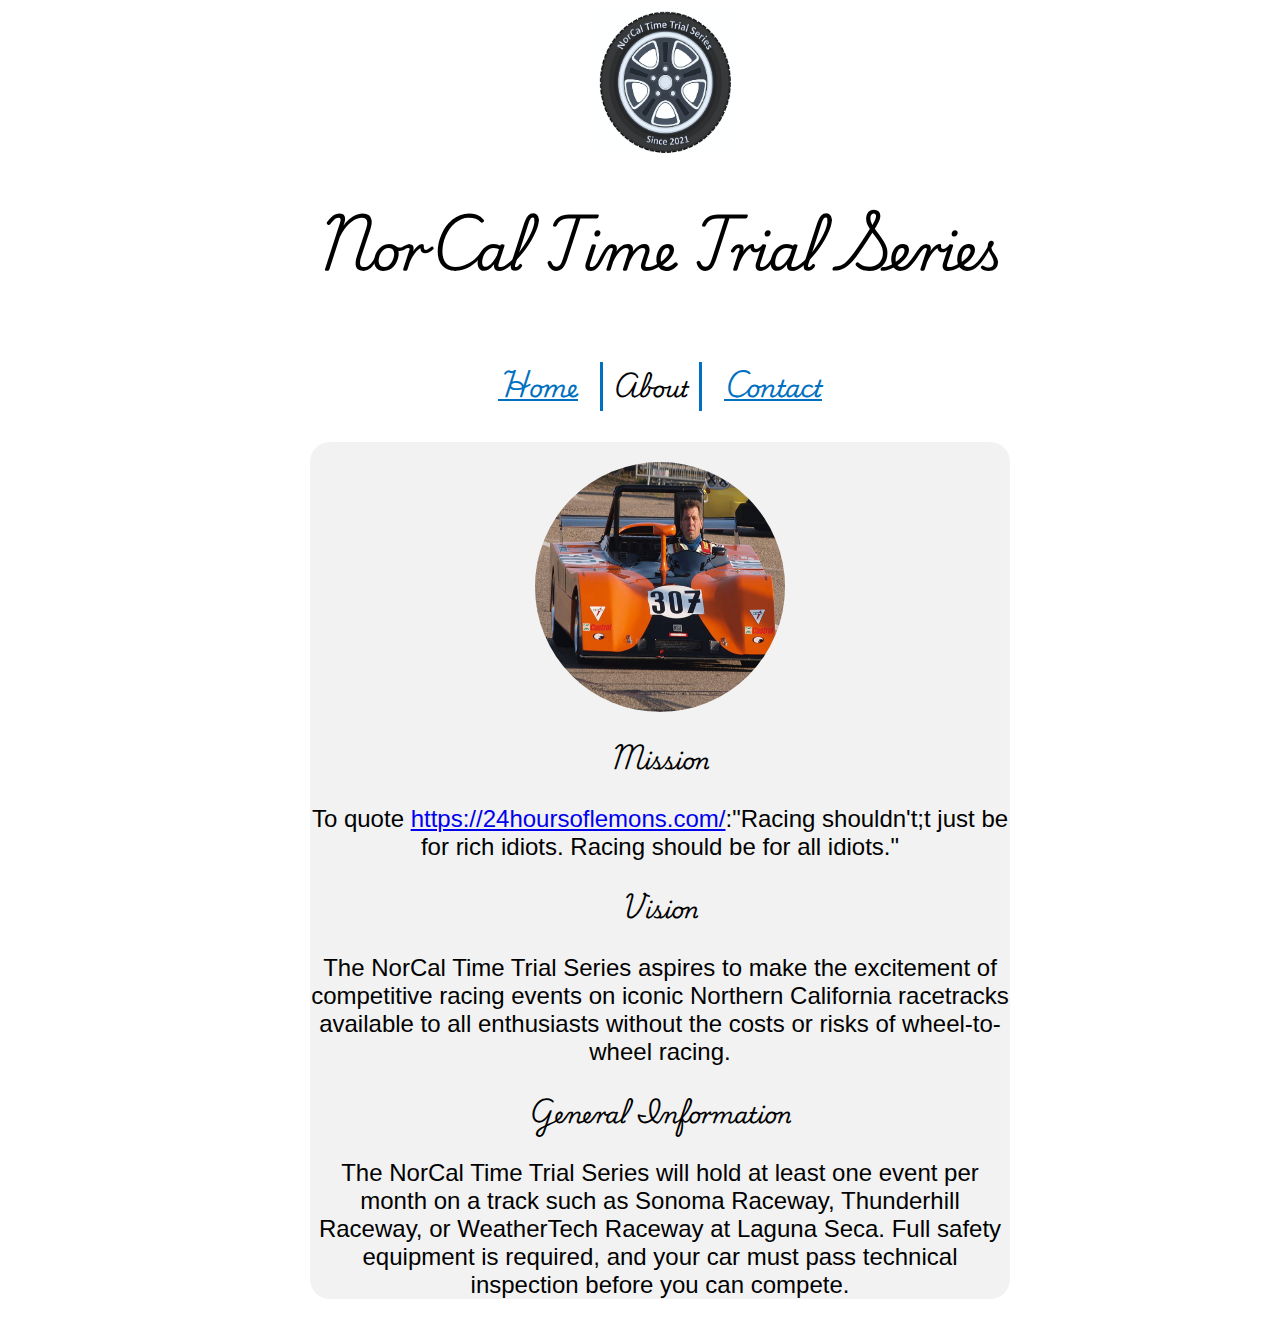
<file: 01-Intro-Web-Dev/Root/about.html>
<!DOCTYPE html>
<html lang='eng'>
  
  <head>
    <meta charset='utf-8'>
    <title>About Page</title>
    <link rel="preconnect" href="https://fonts.googleapis.com">
<link rel="preconnect" href="https://fonts.gstatic.com" crossorigin>
<link href="https://fonts.googleapis.com/css2?family=Playwrite+CU:wght@100..400&display=swap" rel="stylesheet">
    <link rel='stylesheet' href="styles/about.css" >
  </head>
  <body>
  
      <section class="container">
        <img class='logo' src='images/LOGO.png'>
        <h1 class="main-title">NorCal Time Trial Series</h1>
        
        <nav class="navigation">
            <a class="home-nav" href="index.html">Home</a>
            <a class="about-nav" href="about.html">About</a>
            <a class="contact-nav" href="contact.html">Contact</a>
        </nav> 
      
        <div class="content">
          <img class='img' src='images/car2.png'>
            <h3 class="title">Mission</h3>
              <div class="description">To quote <a href="https://24hoursoflemons.com/">https://24hoursoflemons.com/</a>:&quot;Racing shouldn&apos;t;t just be for rich idiots. Racing should be for all idiots.&quot;
              </div>
          
            <h3 class="title">Vision</h3>
              <div class="description">The NorCal Time Trial Series aspires to make the excitement of competitive racing events on iconic Northern California racetracks available to all enthusiasts without the costs or risks of wheel-to-wheel racing.
              </div>
          
            <h3 class="title">General Information</h3>
              <div class="description">The NorCal Time Trial Series will hold at least one event per month on a track such as Sonoma Raceway, Thunderhill Raceway, or WeatherTech Raceway at Laguna Seca. Full safety equipment is required, and your car must pass technical inspection before you can compete.
              </div>
        </div>
      </section>
  </body>
</html>
</file>
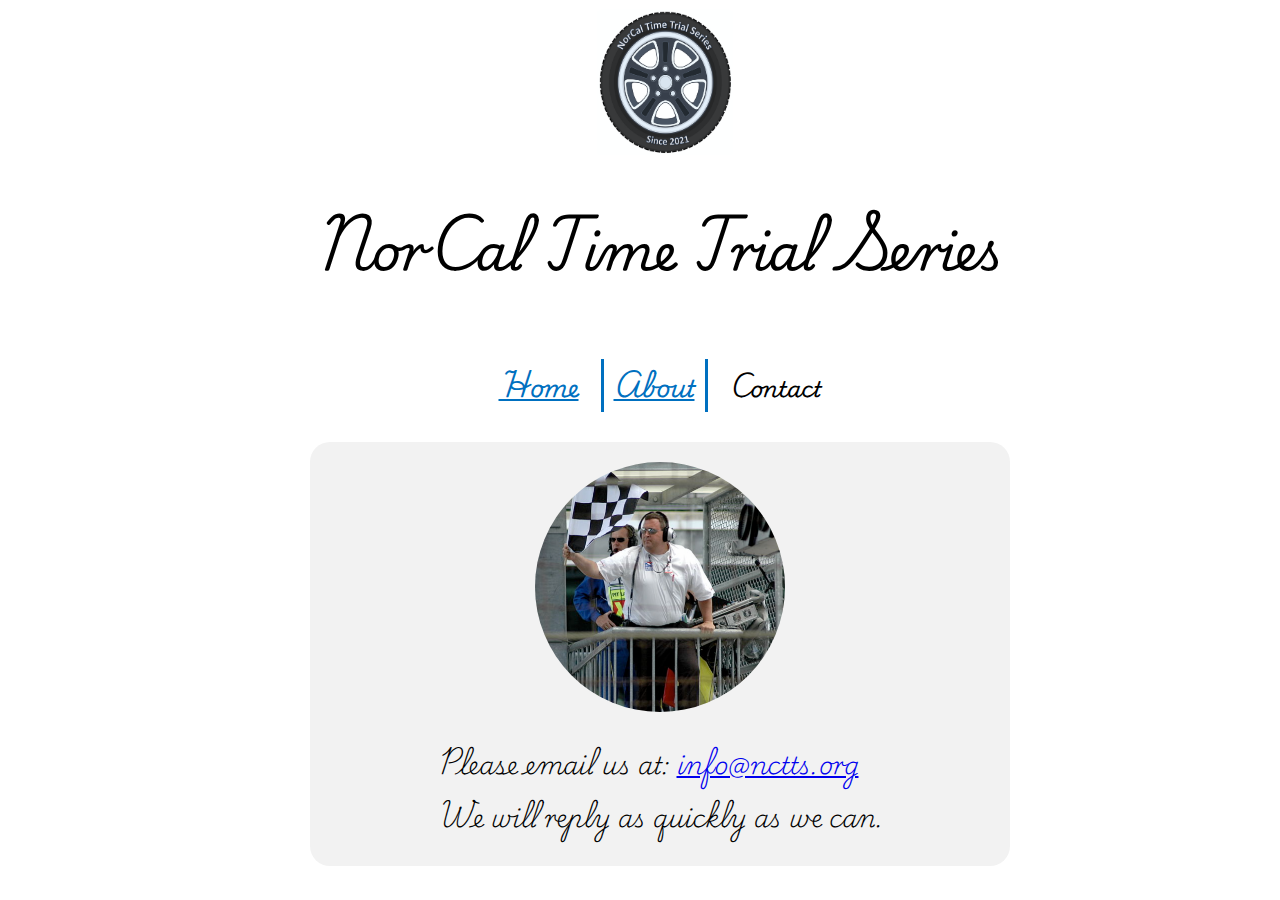
<file: 01-Intro-Web-Dev/Root/contact.html>
<!DOCTYPE html>
<html lang='eng'>
  
  <head>
    <meta charset='utf-8'>
    <title>Contact Page</title>
    <link rel="preconnect" href="https://fonts.googleapis.com">
    <link rel="preconnect" href="https://fonts.gstatic.com" crossorigin>
    <link href="https://fonts.googleapis.com/css2?family=Playwrite+CU:wght@100..400&display=swap" rel="stylesheet">
    <link rel="stylesheet" href="styles/contact.css">
  </head>
  <body>

      <section class="container">
        <img class='logo' src='images/LOGO.png'>
        <h1 class="main-title">NorCal Time Trial Series</h1>
        
        <nav class="navigation">
            <a class="home-nav" href="index.html">Home</a>
            <a class="about-nav" href="about.html">About</a>
            <a class="contact-nav" href="contact.html">Contact</a>
        </nav> 
        
        <div class="content">
          <img class='img' src='images/car3.png'>
          <p>Please email us at: <a href="mailto:info@nctts.org">info@nctts.org</a><br>
            We will reply as quickly as we can.
          </p>
        </div>
      </section>
      
  </body>
</html>
</file>
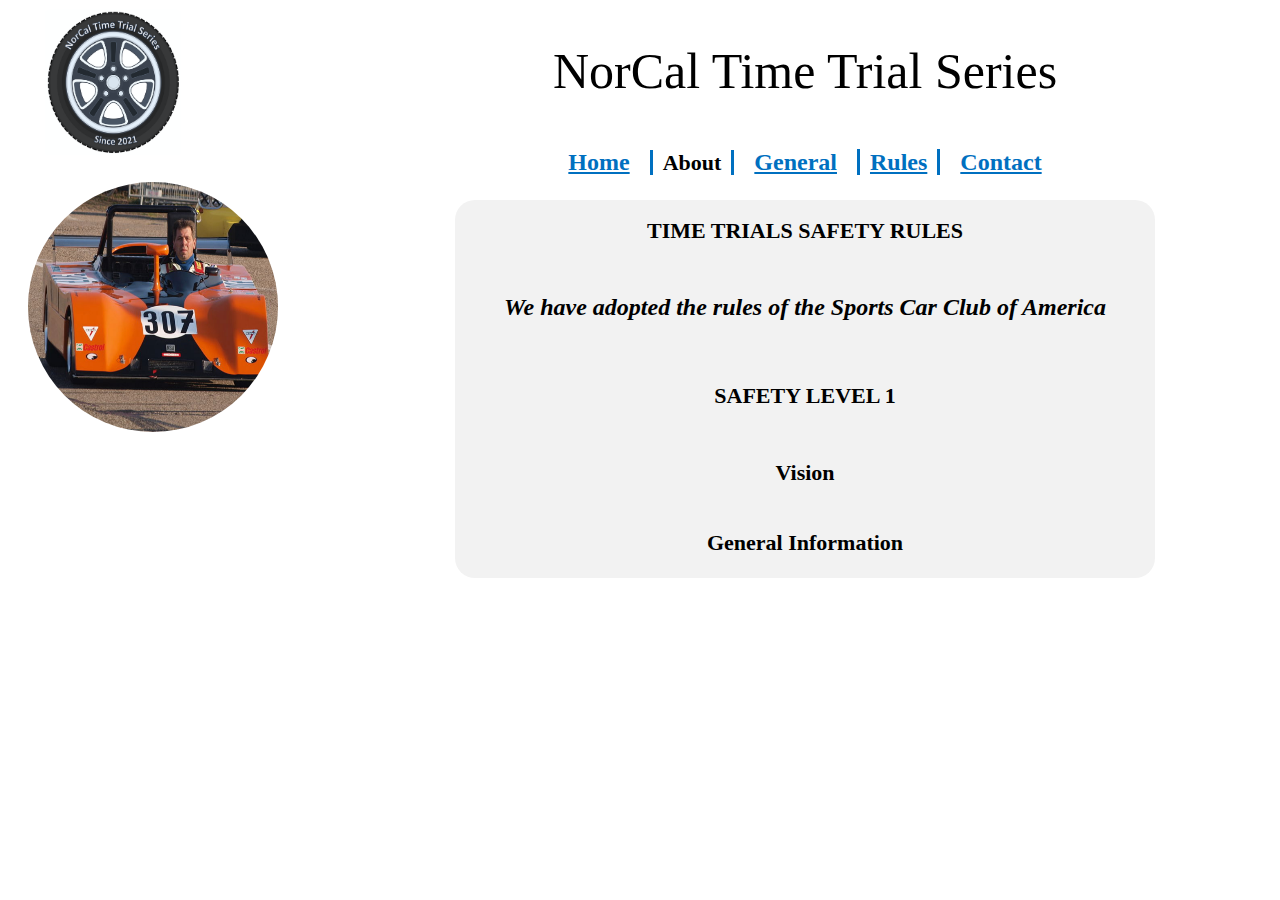
<file: 01-Intro-Web-Dev/Root/rules.html>
<!DOCTYPE html>
<html lang='eng'>
  
  <head>
    <meta charset='utf-8'>
    <title>Safety Rules Page</title>
    <link rel='stylesheet' href="styles/about.css" >
  </head>
  <body>

      <div class='images'>
        <img class='logo' src='images/LOGO.png'>
        <img class='img' src='images/car2.png'>
      </div>
  
      <section class="container">
        <h1 class="main-title">NorCal Time Trial Series</h1>
        
        <nav class="navigation">
            <a class="home-nav" href="index.html">Home</a>
            <a class="about-nav" href="about.html">About</a>
            <a class="info-nav" href="general_info.html">General</a>
            <a class="rules-nav" href="rules.html">Rules</a>
            <a class="contact-nav" href="contact.html">Contact</a>
        </nav> 

        <div class="content">
          <h2 class="title">TIME TRIALS SAFETY RULES</h2>
          <h4><i>We have adopted the rules of the Sports Car Club of America</i></h4>

          <h4 class="title">SAFETY LEVEL 1</h3>
            <div class="description">
            </div>
        
          <h3 class="title">Vision</h3>
            <div class="description">
            </div>
        
          <h3 class="title">General Information</h3>
            <div class="description">
            </div>
      </div>
      
        
   
      </section>
    
  </body>
</html>
</file>
<file: 01-Intro-Web-Dev/01-Task1/styles/index.css>
@import url(standard.css);

.home-nav{
  color: black;
  text-decoration:none;
}
</file>
<file: 01-Intro-Web-Dev/Root 2/styles/index.css>
@import url(nctss_3.css);

.home-nav{
  font-size: 22px;
  color: white;
  background-color: rgb(75, 202, 143);
  text-decoration:none;
}
</file>
<file: 01-Intro-Web-Dev/Root/styles/index.css>
@import url(nctss_2.css);

.home-nav{
  font-size: 22px;
  color: black;
  text-decoration:none;
}
</file>
<file: 01-Intro-Web-Dev/01-Task1/styles/about.css>
@import url(standard.css);


.about-nav {
  color: black;
  text-decoration: none;
}
</file>
<file: 01-Intro-Web-Dev/01-Task1/styles/contact.css>
@import url(standard.css);

.contact-nav {
  color: black;
  text-decoration: none ;
}
</file>
<file: 01-Intro-Web-Dev/Root 2/styles/about.css>
@import url(nctss_3.css);


.about-nav {
  font-size: 22px;
  color: white;
  background-color: rgb(75, 202, 143)
}
</file>
<file: 01-Intro-Web-Dev/Root 2/styles/contact.css>
@import url(nctss_3.css);

.contact-nav {
  font-size: 22px;
  color: white;
  background-color: rgb(75, 202, 143);
  text-decoration: none ;
}
</file>
<file: 01-Intro-Web-Dev/Root/styles/about.css>
@import url(nctss_2.css);


.about-nav {
  font-size: 22px;
  color: black;
  text-decoration: none;
}
</file>
<file: 01-Intro-Web-Dev/Root/styles/contact.css>
@import url(nctss_2.css);

.contact-nav {
  font-size: 22px;
  color: black;
  text-decoration: none ;
}
</file>
